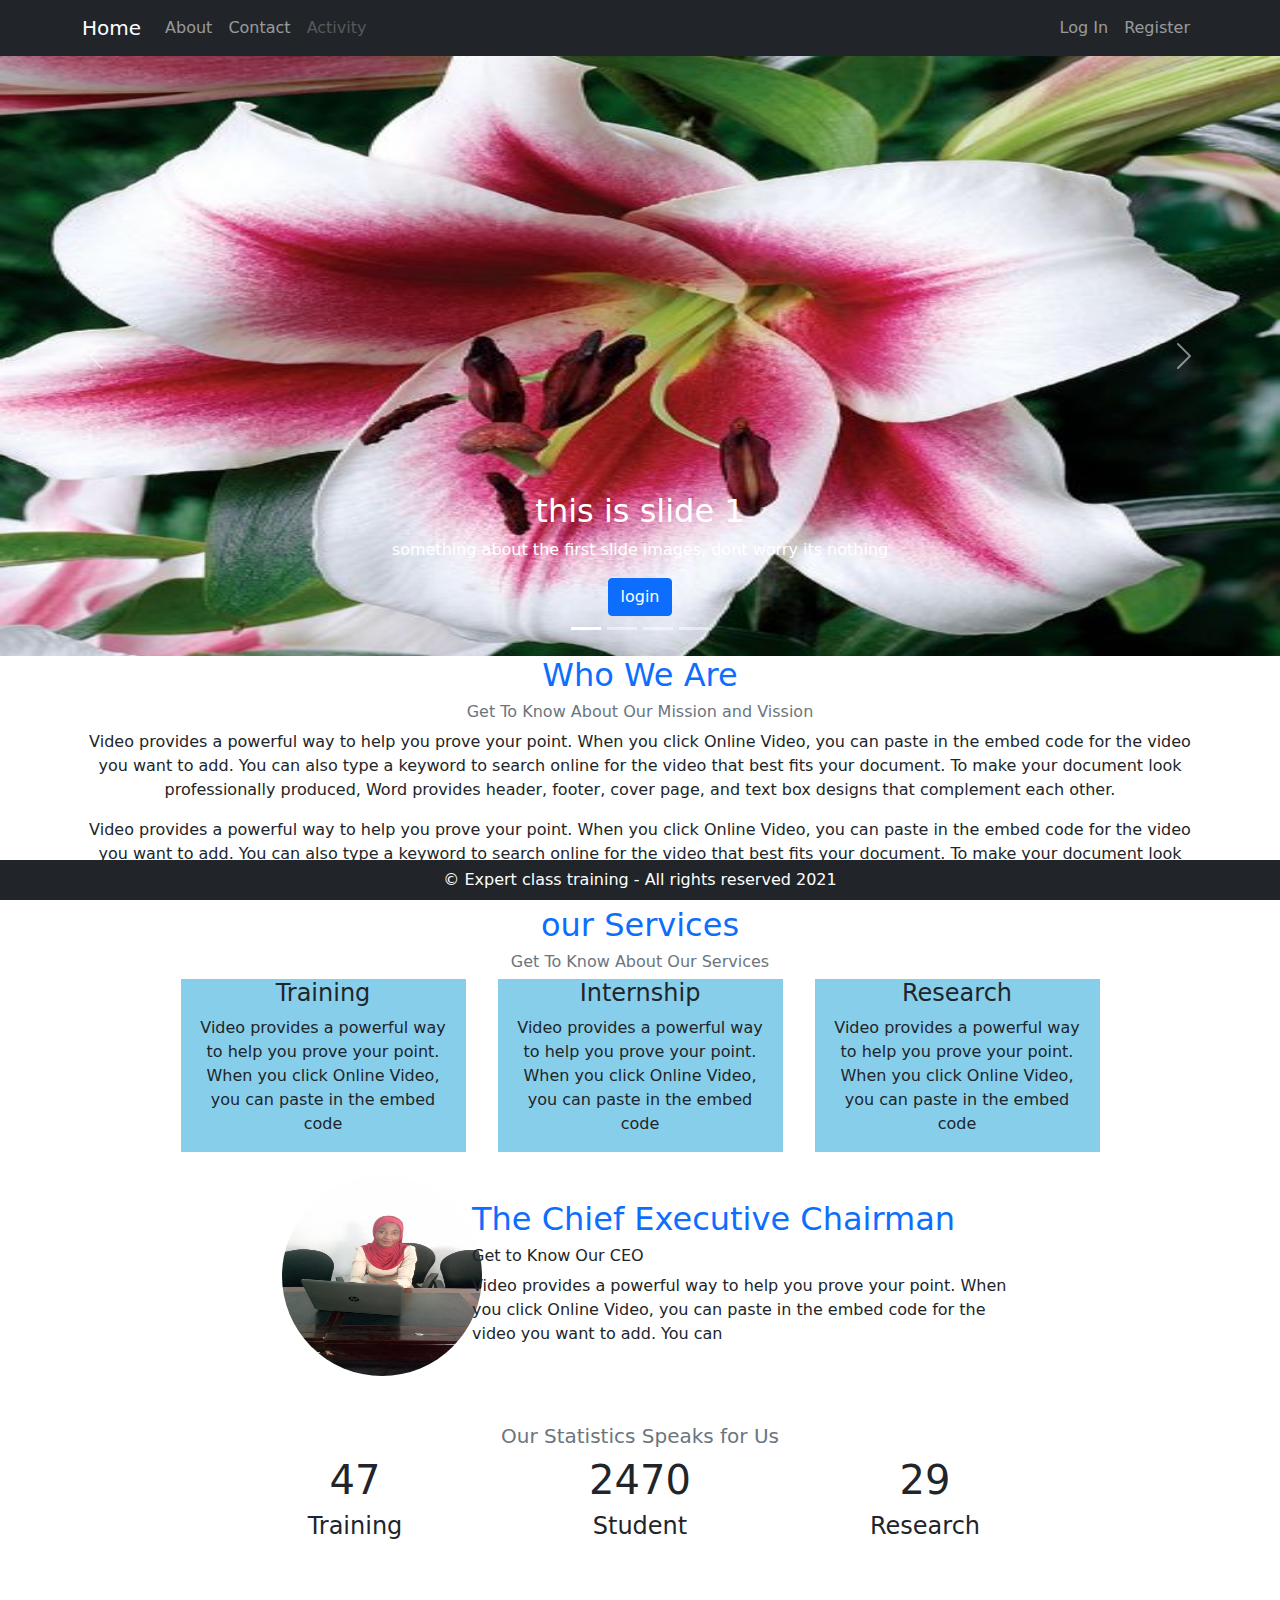
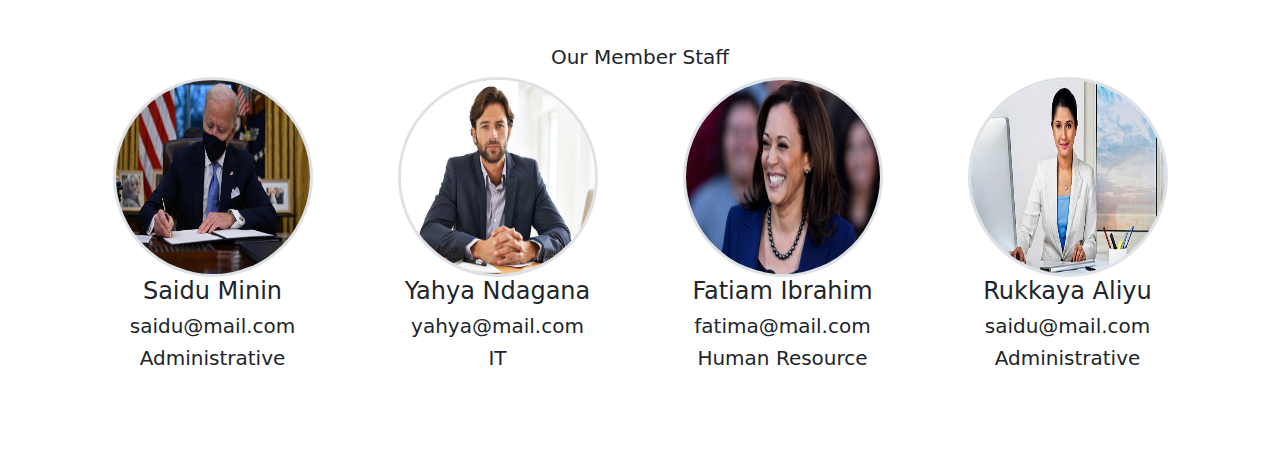
<file: index.html>
<!DOCTYPE html>
<html lang="en">
<head>
    <meta charset="UTF-8">
    <meta http-equiv="X-UA-Compatible" content="IE=edge">
    <meta name="viewport" content="width=device-width, initial-scale=1.0">
    <title>navbar page</title>
    <link rel="stylesheet" href="/wwwroot/css/bootstrap.css" rel="stylesheet">
    <style>
        .bg-box-skyblue{
            background-color:skyblue;
        }
        .img-circle{
            border-radius:50%;
        }
    </style>
</head>
<body>
    <!--navbar begins-->
    <!-- <nav class="navbar navbar-expand-lg navbar-light bg-light">
        <div class="container">
            <a href="#" class="navbar-brand">Home</a>
            <button type="button" class="navbar-toggler" data-bs-target="#myNavbar" data-bs-toggle="collapse" aria-expanded="false" aria-labelledby="myNavbar">
                <span class="navbar-toggler-icon"></span>
            </botton>
            <div class="collapse navbar-collapse" id="myNavbar">
                <ul class="navbar-nav me-auto mb-2 mb-lg-0">
                    <li class="nav-item">
                        <a href="#" class="nav-link">About</a>
                    </li>
                    <li class="nav-item">
                        <a href="#" class="nav-link">contact</a>
                    </li>
                    <div class="nav-item">
                        <a href="#" class="nav-link">Activity</a>
                    </div>
                  
                        <div class="nav-item ms-auto">
                            <a href="#" class="nav-link">Log in</a>
                        </div>
                        <div class="nav-item">
                            <a href="#" class="nav-link">Register</a>
                        </div>
                    </ul>
            </div>
        </div>
    </nav> -->
    <nav class="navbar navbar-expand-lg navbar-dark bg-dark">
        <div class="container">
          <a class="navbar-brand" href="/navbar.html">Home</a>
          <button class="navbar-toggler" type="button" data-bs-toggle="collapse" data-bs-target="#navbarTogglerDemo02" aria-controls="navbarTogglerDemo02" aria-expanded="false" aria-label="Toggle navigation">
            <span class="navbar-toggler-icon"></span>
          </button>
          <div class="collapse navbar-collapse" id="navbarTogglerDemo02">
            <ul class="navbar-nav me-auto mb-2 mb-lg-0">
              <li class="nav-item">
                <a class="nav-link" aria-current="page" href="#">About</a>
              </li>
              <li class="nav-item">
                <a class="nav-link" href="/Assignment 2.html">Contact</a>
              </li>
              <li class="nav-item">
                <a class="nav-link disabled">Activity</a>
              </li>
              
            </ul>
            <ul class="navbar-nav ms-auto mb-2 mb-lg-0">
                <li class="nav-item">
                    <a class="nav-link" href="/login.html">Log In</a>
                  </li>
                  <li class="nav-item">
                    <a class="nav-link" href="/Register.html">Register</a>
                  </li>
            </div>
          </div>
        </div>
      </nav>
    <!--navbar ends here-->
    <div>

        <!--slide show begins-->
        <div id="carousel" class="carousel slide" data-bs-ride="carousel">
            <div class="carousel-inner">
                <div class="carousel-item active">
                   <img src="/wwwroot/images/6th img.jpg" class="d-block w-100" height="600">
                   <div class="carousel-caption">
                       <h2>this is slide 1</h2>
                       <p>something about the first slide images, dont worry its nothing</p>
                       <button type="button" class="btn btn-primary">login</button>
                   </div>
                </div> 
                <div class="carousel-item">
                    <img src="/wwwroot/images/7th img.jpg" class="d-block w-100" height="600"> 
                </div>
                <div class="carousel-item">
                    <img src="/wwwroot/images/5th img.jpg" class="d-block w-100" height="600"> 
                </div>
                <div class="carousel-item">
                    <img src="/wwwroot/images/11 img.jpg" class="d-block w-100" height="600">
                </div>
            </div>
            <!--end of carousel- inner-->
            <div class="carousel-control-prev" type="button" data-bs-target="#carousel" data-bs-slide="prev">
                <span class="carousel-control-prev-icon" aria-hidden="true"></span>
                <span class="visually-hidden">prev</span>
            </div>
            <!--control next-->
            <div class="carousel-control-next" type="button" data-bs-target="#carousel" data-bs-slide="next">
                <span class="carousel-control-next-icon" aria-hidden="true"></span>
                <span class="visually-hidden">next</span>
                <!--carousel-indicators-start-here-->
           </div>
           <div class="carousel-indicators">
               <button type="button" data-bs-target="#carouselslide" data-bs-slide-to="0" aria-label="slide 1" class="active" aria-current="true"></button>
               <button type="button" data-bs-target="#carouselslide" data-bs-slide-to="1" aria-label="slide 2"></button>
               <button type="button" data-bs-target="#carouselslide" data-bs-slide-to="2" aria-label="slide 3"></button>
               <button type="button" data-bs-target="#carouselslide" data-bs-slide-to="3" aria-label="slide 4 "></button>
           </div>
        </div>
    </div>
<!--carousel slide ends here-->
<!--body-section-begins-->
<div class="container">
    <!--who-we-are-->
    <div class="row">
        <div class="text-center">
            <h2 class="text-primary">Who We Are</h2>
        <h6 class="text-muted">Get To Know About Our Mission and Vission</h6>

        <p>Video provides a powerful way to help you prove your point. When you click Online Video, you can paste in the embed code for the video you want to add. You can also type a keyword to search online for the video that best fits your document. To make your document look professionally produced, Word provides header, footer, cover page, and text box designs that complement each other.
        </p>
        <p>Video provides a powerful way to help you prove your point. When you click Online Video, you can paste in the embed code for the video you want to add. You can also type a keyword to search online for the video that best fits your document. To make your document look professionally produced, Word provides header, footer, cover page, and text box designs that complement each other.
        </p>
        </div>
    </div>
    <!--ends-of-who-we-are-->
    <!--our-services-begins-here-->
    <div class="row d-flex justify-content-center text-center">
        <h2 class="text-primary">our Services</h2>
        <h6 class="text-muted">Get To Know About Our Services</h6>
        <div class="col-3 border-5 mx-3 bg-box-skyblue">
            <h4>Training</h4>
            <p>Video provides a powerful way to help you prove your point. When you click Online Video, you can paste in the embed code </p>
        </div>
        <div class="col-3 border-5 mx-3 bg-box-skyblue">
            <h4>Internship</h4>
            <p>Video provides a powerful way to help you prove your point. When you click Online Video, you can paste in the embed code </p>
        </div>
        <div class="col-3 border-5 mx-3 bg-box-skyblue">
            <h4>Research</h4>
            <p>Video provides a powerful way to help you prove your point. When you click Online Video, you can paste in the embed code </p>
        </div>
    </div>
    <!--ends of our services-->
    <div class="row mt-4">
        <div class="col-2" style="margin-left:200px;">
            <img src="/wwwroot/images/10th img.jpg" height="200"
            width="200" class="img-circle border-3">

        </div>
        <div class="col-6 mt-4 me-2">
        <h2 class=" text-primary">The Chief Executive Chairman</h2>
        <h6 cla ss="text-muted">Get to Know Our CEO</h6>
        <p>
            Video provides a powerful way to help you prove your point. When you click Online Video, you can paste in the embed code for the video you want to add. You can
        </p>
    </div>
    </div>
<!--end-of our ceo-->
<div class="row mt-5 d-flex justify-content-center text-center">

    <h5 class="text-muted">Our Statistics Speaks for Us</h5>
    <div class="col-3">
        <h1>47</h1>
        <h4>Training</h4>
    </div>
 
    <div class="col-3">
        <h1>2470</h1>
        <h4>Student</h4>
    </div>

    <div class="col-3">
        <h1>29</h1>
        <h4>Research</h4>
    </div>
</div>
<!--our member staff begins -->
<div class="row mt-5 py-5 my-5 d-flex justify-content-center text-center">
     <h5 class="text-mute">Our Member Staff</h5>
        <div class="col-3">
         <img src="/wwwroot/images/15th img.jpg" height="200"
         width="200" class="img-circle border border-3">
         <h4>Saidu Minin</h4>
         <h5>saidu@mail.com</h5>
         <h5>Administrative</h5>

     </div>
        <div class="col-3" >
        <img src="/wwwroot/images/12th img.jpg" height="200"
        width="200" class="img-circle border border-3">
        <h4>Yahya Ndagana</h4>
        <h5>yahya@mail.com</h5>
        <h5>IT</h5>

    </div>
        <div class="col-3">
        <img src="/wwwroot/images/13th img.jpg" height="200"
        width="200" class="img-circle border border-3">
        <h4>Fatiam Ibrahim</h4>
        <h5>fatima@mail.com</h5>
        <h5>Human Resource</h5>

    </div>
        <div class="col-3">
        <img src="/wwwroot/images/14th img.jpg" height="200"
        width="200" class="img-circle border border-3">
        <h4>Rukkaya Aliyu</h4>
        <h5>saidu@mail.com</h5>
        <h5>Administrative</h5>
    </div>
 </div>
 <!--body section ends here-->

 <!--footer section begins-->
 <footer class="navbar navbar-expand-lg navbar-dark bg-dark fixed-bottom">
     <div class="container text-white d-flex justify-content-center">
         &copy; Expert class training - All rights reserved 2021

     </div>
 </footer>
    <script src="/wwwroot/js/bootstrap.bundle.js"></script>
</body>
</html>
</file>
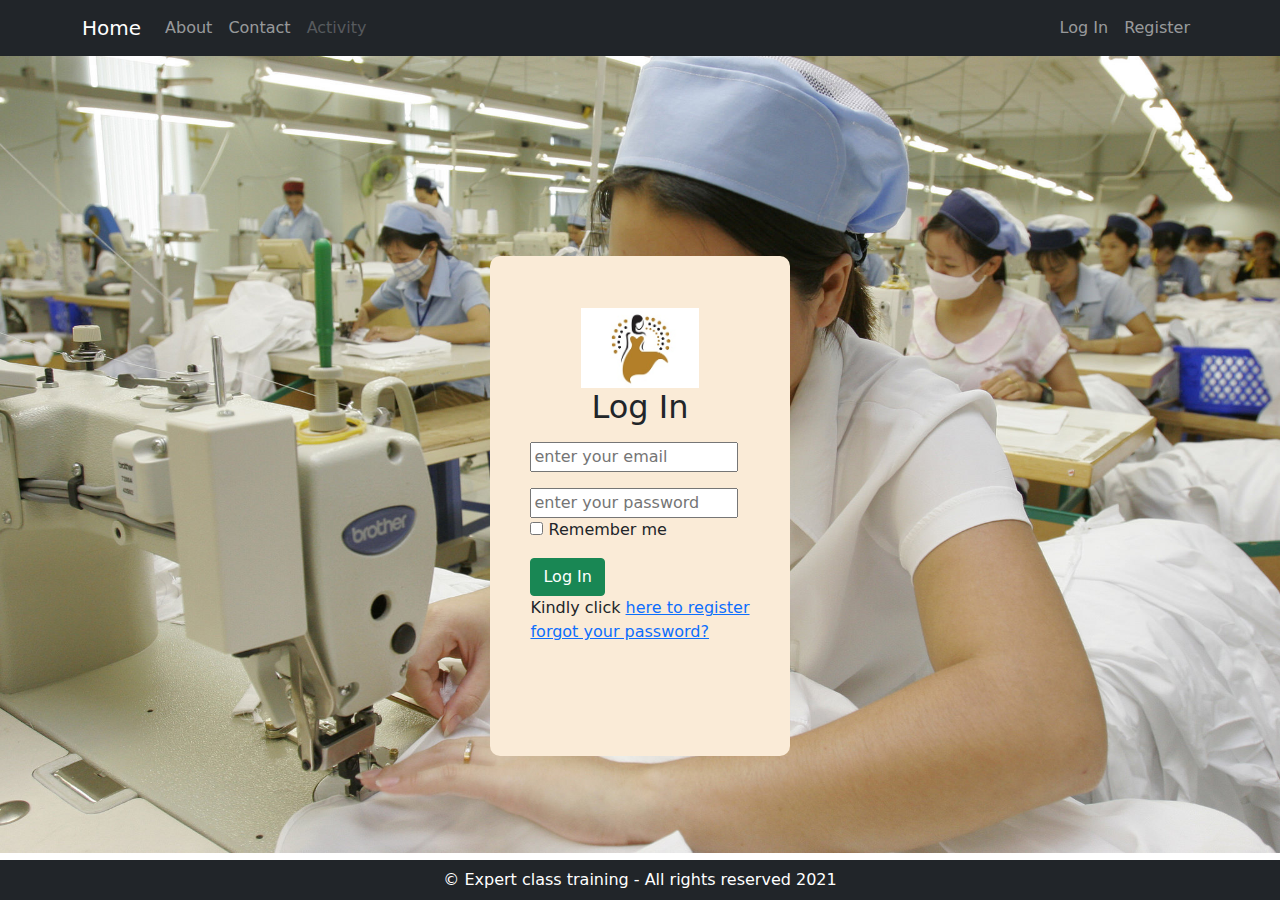
<file: Assignment 1.html>
<!DOCTYPE html>
<html lang="en">
<head>
    <meta charset="UTF-8">
    <meta http-equiv="X-UA-Compatible" content="IE=edge">
    <meta name="viewport" content="width=device-width, initial-scale=1.0">
    <title>login</title>
    <link rel="stylesheet" href="/wwwroot/css/bootstrap.css" rel="stylesheet">
    <style>
        .bg-img{
            background-image: url(/wwwroot/images/fashion\ 1.jpg);
            background-repeat: no-repeat;
            background-size: cover;
        }
        .form{
            background-color:antiquewhite;
            
        }
        .border1{
            width: 300px;
            height: 500px;
            border-radius: 10px;
            margin-top: 200px;
        }
        .logo{
            padding-top:4px;
        }

    </style>
</head>
<nav class="navbar navbar-expand-lg navbar-dark bg-dark">
    <div class="container">
      <a class="navbar-brand" href="/Assignment 1.html">Home</a>
      <button class="navbar-toggler" type="button" data-bs-toggle="collapse" data-bs-target="#navbarTogglerDemo02" aria-controls="navbarTogglerDemo02" aria-expanded="false" aria-label="Toggle navigation">
        <span class="navbar-toggler-icon"></span>
      </button>
      <div class="collapse navbar-collapse" id="navbarTogglerDemo02">
        <ul class="navbar-nav me-auto mb-2 mb-lg-0">
          <li class="nav-item">
            <a class="nav-link" aria-current="page" href="#">About</a>
          </li>
          <li class="nav-item">
            <a class="nav-link" href="/Assignment 2.html">Contact</a>
          </li>
          <li class="nav-item">
            <a class="nav-link disabled">Activity</a>
          </li>
          
        </ul>
        <ul class="navbar-nav ms-auto mb-2 mb-lg-0">
            <li class="nav-item">
                <a class="nav-link" href="/Assignment 1.html">Log In</a>
              </li>
              <li class="nav-item">
                <a class="nav-link" href="#">Register</a>
              </li>
        </div>
      </div>
    </div>
  </nav>
<!--navbar ends here-->

<body class="bg-img">
    <div class="container form border1 logo">
        <div class="row mt-5">
            <div class="d-flex justify-content-center">
                <form>
                    <div class="text-center">
                        <img src="/wwwroot/images/logo.jpg" height="80px">
                        <h2>Log In</h2>
                    </div> 

                    <div class="col-12"> 

                        <div class="form-group mt-3">
                            <input class="email" class="form-control" placeholder="enter your email" required>
                        </div>

                        <div class="form-group mt-3">
                            <input class="password" type="password" class="form-control" placeholder="enter your password" aria-placeholder="" required>
                        </div>
                        <div class="check-box-inline mb-3">
                            <input class="check-box-input" type="checkbox">
                            <span class="check-box-label">Remember me</span><br>
                        </div>
                        <button type="submit" class="btn btn-success">Log In</button>
                        <br>
                        <span class="label-control">Kindly click <a href="#">here to register</a></span><br>
                        <a class="or">forgot your password?</a>
                       
                    </div>
                </form>

            </div>

        </div>

    </div>
     <!--footer section begins-->
 <footer class="navbar navbar-expand-lg navbar-dark bg-dark fixed-bottom">
    <div class="container text-white d-flex justify-content-center">
        &copy; Expert class training - All rights reserved 2021

    </div>
</footer>
    <script src="/wwwroot/js/bootstrap.bundle.js"></script>
</body>
</html>
</file>
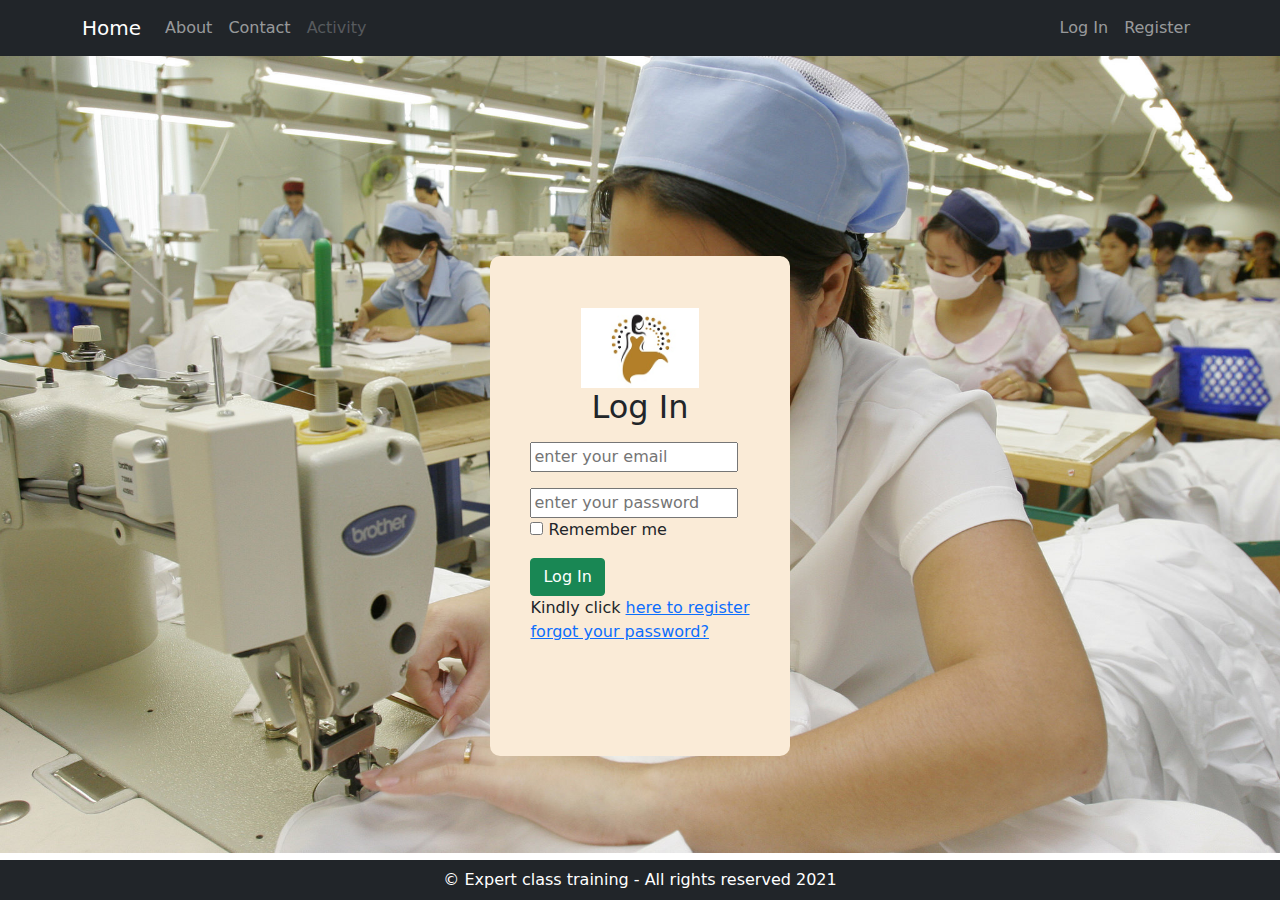
<file: assignment 1.html>
<!DOCTYPE html>
<html lang="en">
<head>
    <meta charset="UTF-8">
    <meta http-equiv="X-UA-Compatible" content="IE=edge">
    <meta name="viewport" content="width=device-width, initial-scale=1.0">
    <title>login</title>
    <link rel="stylesheet" href="/wwwroot/css/bootstrap.css" rel="stylesheet">
    <link rel="stylesheet" href="https://cdn.jsdelivr.net/npm/bootstrap-icons@1.7.1/font/bootstrap-icons.css">
    <style>
        .bg-img{
            background-image: url(/wwwroot/images/fashion\ 1.jpg);
            background-repeat: no-repeat;
            background-size: cover;
            height:20%;
        }
        .form{
            background-color:antiquewhite;
            
        }
        .border1{
            width: 300px;
            height: 500px;
            border-radius: 10px;
            margin-top: 200px;
        }
        .logo{
            padding-top:4px;
        }

    </style>
</head>
<nav class="navbar navbar-expand-lg navbar-dark bg-dark">
    <div class="container">
      <a class="navbar-brand" href="/index.html">Home</a>
      <button class="navbar-toggler" type="button" data-bs-toggle="collapse" data-bs-target="#navbarTogglerDemo02" aria-controls="navbarTogglerDemo02" aria-expanded="false" aria-label="Toggle navigation">
        <span class="navbar-toggler-icon"></span>
      </button>
      <div class="collapse navbar-collapse" id="navbarTogglerDemo02">
        <ul class="navbar-nav me-auto mb-2 mb-lg-0">
          <li class="nav-item">
            <a class="nav-link" aria-current="page" href="#">About</a>
          </li>
          <li class="nav-item">
            <a class="nav-link" href="/Assignment 2.html">Contact</a>
          </li>
          <li class="nav-item">
            <a class="nav-link disabled">Activity</a>
          </li>
          
        </ul>
        <ul class="navbar-nav ms-auto mb-2 mb-lg-0">
            <li class="nav-item">
                <a class="nav-link" href="/Assignment 1.html">Log In</a>
              </li>
              <li class="nav-item">
                <a class="nav-link" href="#">Register</a>
              </li>
        </div>
      </div>
    </div>
  </nav>
<!--navbar ends here-->

<body class="bg-img">
    <div class="container form border1 logo">
        <div class="row mt-5">
            <div class="d-flex justify-content-center">
                <form>
                    <div class="text-center">
                        <img src="/wwwroot/images/logo.jpg" height="80px">
                        <h2>Log In</h2>
                    </div> 

                    <div class="col-12"> 

                        <div class="form-group mt-3">
                            <input class="email" class="form-control" placeholder="enter your email" required>
                        </div>

                        <div class="form-group mt-3">
                            <input class="password" type="password" class="form-control" placeholder="enter your password" aria-placeholder="" required>
                        </div>
                        <div class="check-box-inline mb-3">
                            <input class="check-box-input" type="checkbox">
                            <span class="check-box-label">Remember me</span><br>
                        </div>
                        <button type="submit" class="btn btn-success">Log In</button>
                        <br>
                        <span class="label-control">Kindly click <a href="#">here to register</a></span><br>
                        <a class="or">forgot your password?</a>
                       
                    </div>
                </form>

            </div>

        </div>

    </div>
     <!--footer section begins-->
 <footer class="navbar navbar-expand-lg navbar-dark bg-dark fixed-bottom">
    <div class="container text-white d-flex justify-content-center">
        &copy; Expert class training - All rights reserved 2021

    </div>
</footer>
    <script src="/wwwroot/js/bootstrap.bundle.js"></script>
</body>
</html>
</file>
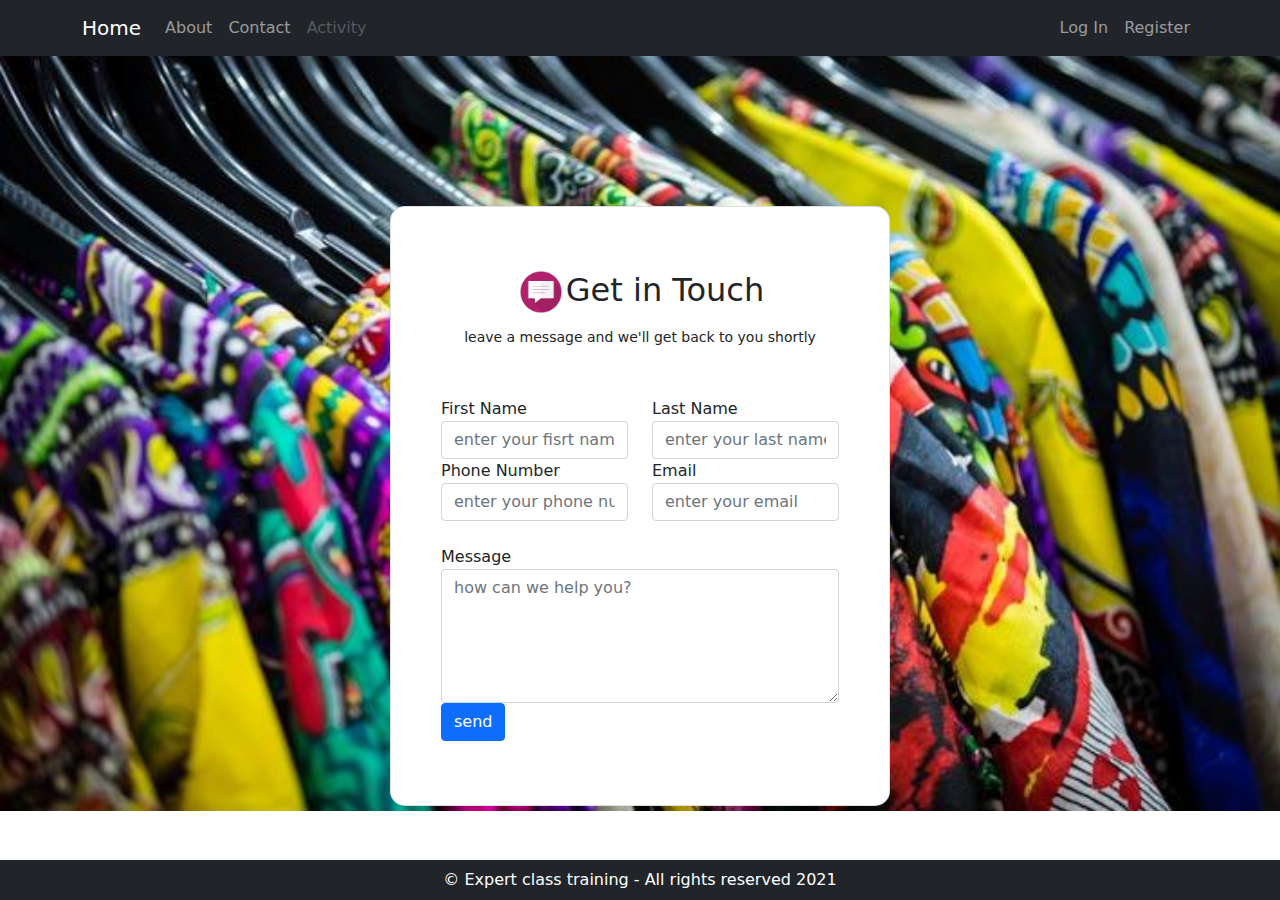
<file: Assignment 2.html>
<!DOCTYPE html>
<html lang="en">
<head>
    <meta charset="UTF-8">
    <meta http-equiv="X-UA-Compatible" content="IE=edge">
    <meta name="viewport" content="width=device-width, initial-scale=1.0">
    <title>Contact Form</title>
    <link rel="stylesheet" href="/wwwroot/css/bootstrap.css">
    <link rel="stylesheet" href="https://cdn.jsdelivr.net/npm/bootstrap-icons@1.7.1/font/bootstrap-icons.css">
    <style>
        

        .card{
            padding:60px 50px 40px;
            background-color:white;
            border-radius: 15px;
            width: 500px;
            height: 600px;
            margin-top: 150px;
        }
        .bg-img{
            background-image: url(/wwwroot/images/img\ 18.jpg);
            background-repeat: no-repeat;
            background-size: cover;
        }
        .mt{
            margin-top: -50px;
        }
        .input{
          border-radius:100%;
        }

    </style>
</head>
<nav class="navbar navbar-expand-lg navbar-dark bg-dark">
    <div class="container">
      <a class="navbar-brand" href="/Index.html">Home</a>
      <button class="navbar-toggler" type="button" data-bs-toggle="collapse" data-bs-target="#navbarTogglerDemo02" aria-controls="navbarTogglerDemo02" aria-expanded="false" aria-label="Toggle navigation">
        <span class="navbar-toggler-icon"></span>
      </button>
      <div class="collapse navbar-collapse" id="navbarTogglerDemo02">
        <ul class="navbar-nav me-auto mb-2 mb-lg-0">
          <li class="nav-item">
            <a class="nav-link" aria-current="page" href="#">About</a>
          </li>
          <li class="nav-item">
            <a class="nav-link" href="/Assignment 2.html">Contact</a>
          </li>
          <li class="nav-item">
            <a class="nav-link disabled">Activity</a>
          </li>
          
        </ul>
        <ul class="navbar-nav ms-auto mb-2 mb-lg-0">
            <li class="nav-item">
                <a class="nav-link" href="/Assignment 1.html">Log In</a>
              </li>
              <li class="nav-item">
                <a class="nav-link" href="#">Register</a>
              </li>
        </div>
      </div>
    </div>
  </nav>
<!--navbar ends here-->

<body class="bg-img">
    <div class="container card">
    <div class="row mt-10">
        <div class="d-flex justify-content-center">
            <form>
                <div class="text-center mb-5 ml-10">

                 
                    <h2 class="mb-10"> <img src="/wwwroot/images/msg logo 1.png" height="50px">Get in Touch</h2>
                    <Small>leave a message and we'll get back to you shortly</Small>
                </div>
               <div>
                   <div class="row input">
                       <div class="col-6">
                        <div class="form-group">
                            <label>First Name</label>
                            <input type="text" class="form-control" placeholder="enter your fisrt name">
                        </div>
                       </div>
                       <div class="col-6">
                        <div class="form-group">
                            <label>Last Name</label>
                            <input type="text" class="form-control" placeholder="enter your last name">
                        </div>
                       </div>
                       <div class="col-6">
                        <div class="form-group"> 
                            <label>Phone Number</label>
                            <input type="text" class="form-control" placeholder="enter your phone number">
                           </div>
                       </div>
                       <div class="col-6">
                        <div class="form-group">
                            <label>Email</label>
                            <input type="email" class="form-control" placeholder="enter your email" required><br>
                        </div>
                    </div>
                       </div>
                   </div>                   
                   <div class="form-group">
                       <label>Message</label>
                       <textarea name="message" id="#message" class="form-control" cols="50" rows="5" placeholder="how can we help you?"></textarea>
                   </div> 
                   <div>
                    <input type="submit" class=" btn btn-primary" value="send">
                   </div>
               </div>
            </form>
          </div> 

     </div>

  </div>
            <!--footer section begins-->
 <footer class="navbar navbar-expand-lg navbar-dark bg-dark fixed-bottom">
    <div class="container text-white d-flex justify-content-center">
        &copy; Expert class training - All rights reserved 2021

    </div>
</footer>
    <script src="/wwwroot/js/bootstrap.bundle.js"></script>      
</body>

</html>
</file>
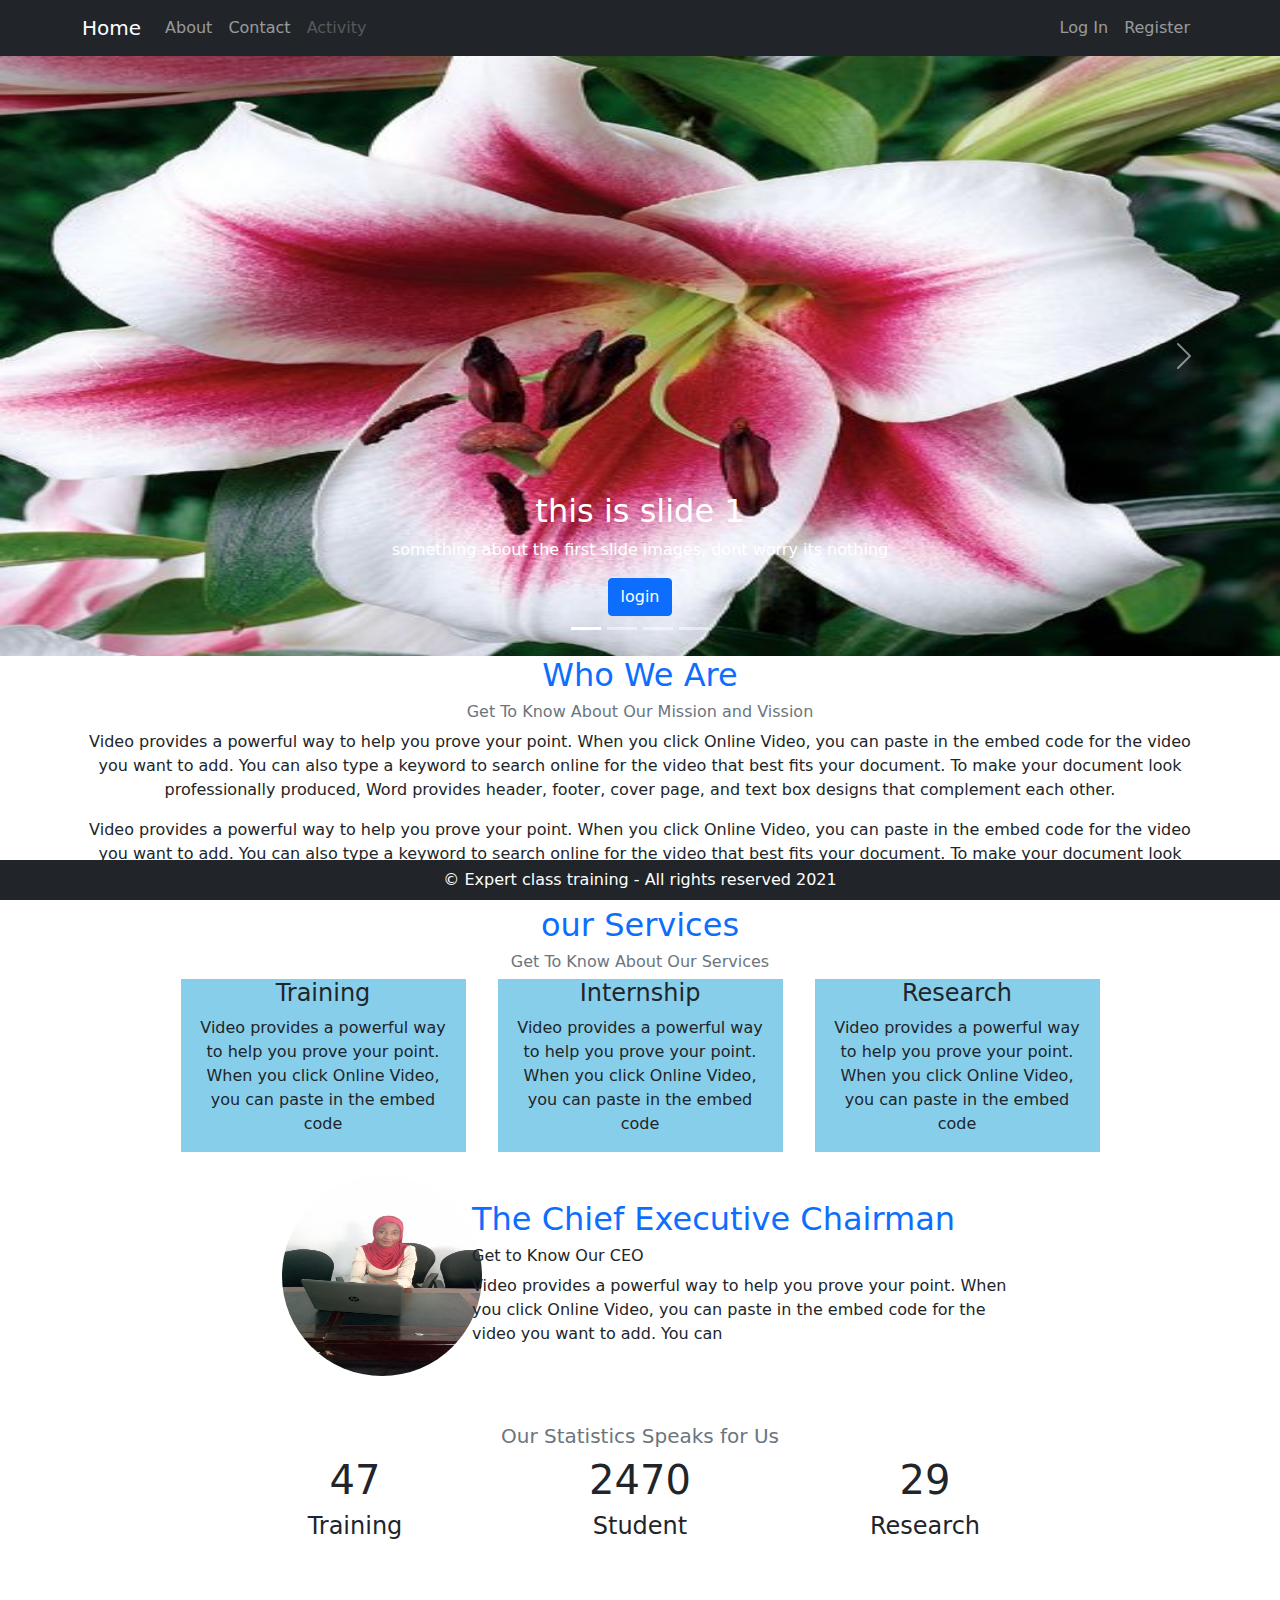
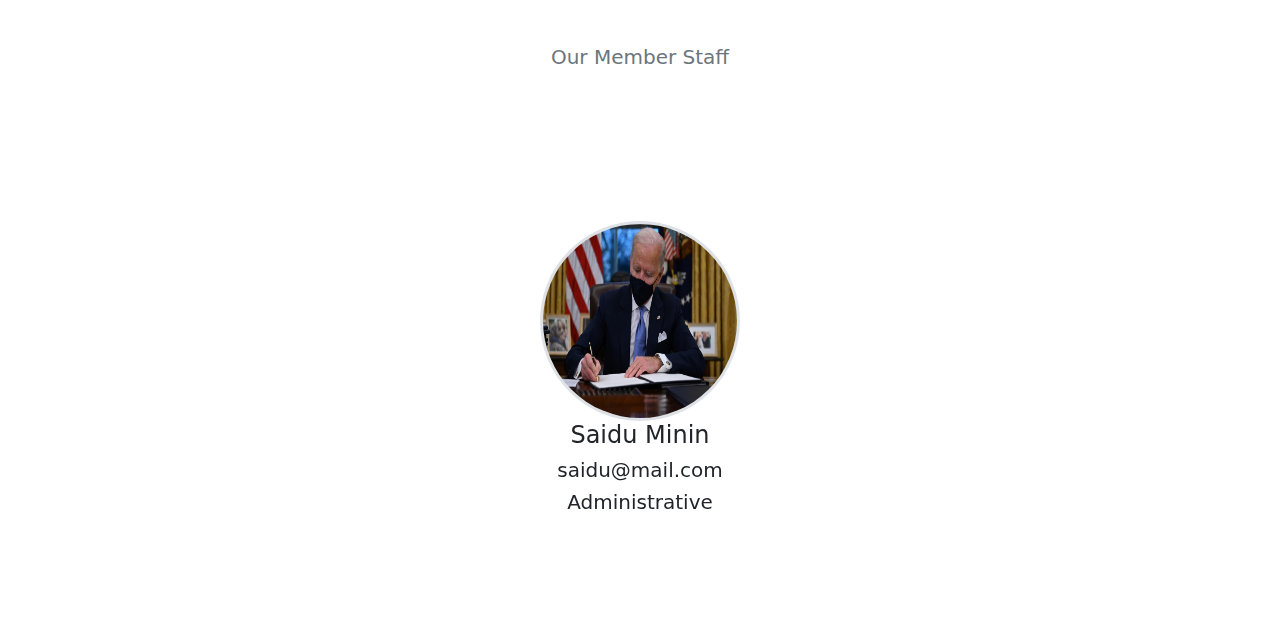
<file: Assignment 3.html>
<!DOCTYPE html>
<html lang="en">
<head>
    <meta charset="UTF-8">
    <meta http-equiv="X-UA-Compatible" content="IE=edge">
    <meta name="viewport" content="width=device-width, initial-scale=1.0">
    <title>navbar page</title>
    <link rel="stylesheet" href="/wwwroot/css/bootstrap.css" rel="stylesheet">
    <style>
        .bg-box-skyblue{
            background-color:skyblue;
        }
        .img-circle{
            border-radius:50%;
        }
    </style>
</head>
<body>
    <nav class="navbar navbar-expand-lg navbar-dark bg-dark">
        <div class="container">
          <a class="navbar-brand" href="/Assignment 3.html">Home</a>
          <button class="navbar-toggler" type="button" data-bs-toggle="collapse" data-bs-target="#navbarTogglerDemo02" aria-controls="navbarTogglerDemo02" aria-expanded="false" aria-label="Toggle navigation">
            <span class="navbar-toggler-icon"></span>
          </button>
          <div class="collapse navbar-collapse" id="navbarTogglerDemo02">
            <ul class="navbar-nav me-auto mb-2 mb-lg-0">
              <li class="nav-item">
                <a class="nav-link" aria-current="page" href="#">About</a>
              </li>
              <li class="nav-item">
                <a class="nav-link" href="/Assignment 2.html">Contact</a>
              </li>
              <li class="nav-item">
                <a class="nav-link disabled">Activity</a>
              </li>
              
            </ul>
            <ul class="navbar-nav ms-auto mb-2 mb-lg-0">
                <li class="nav-item">
                    <a class="nav-link" href="/Assignment 1.html">Log In</a>
                  </li>
                  <li class="nav-item">
                    <a class="nav-link" href="/Register.html">Register</a>
                  </li>
            </div>
          </div>
        </div>
      </nav>
    <!--navbar ends here-->
    <div>

        <!--slide show begins-->
        <div id="carousel" class="carousel slide" data-bs-ride="carousel">
            <div class="carousel-inner">
                <div class="carousel-item active">
                   <img src="/wwwroot/images/6th img.jpg" class="d-block w-100" height="600">
                   <div class="carousel-caption">
                       <h2>this is slide 1</h2>
                       <p>something about the first slide images, dont worry its nothing</p>
                       <button type="button" class="btn btn-primary">login</button>
                   </div>
                </div> 
                <div class="carousel-item">
                    <img src="/wwwroot/images/7th img.jpg" class="d-block w-100" height="600"> 
                </div>
                <div class="carousel-item">
                    <img src="/wwwroot/images/5th img.jpg" class="d-block w-100" height="600"> 
                </div>
                <div class="carousel-item">
                    <img src="/wwwroot/images/11 img.jpg" class="d-block w-100" height="600">
                </div>
            </div>
            <!--end of carousel- inner-->
            <div class="carousel-control-prev" type="button" data-bs-target="#carousel" data-bs-slide="prev">
                <span class="carousel-control-prev-icon" aria-hidden="true"></span>
                <span class="visually-hidden">prev</span>
            </div>
            <!--control next-->
            <div class="carousel-control-next" type="button" data-bs-target="#carousel" data-bs-slide="next">
                <span class="carousel-control-next-icon" aria-hidden="true"></span>
                <span class="visually-hidden">next</span>
                <!--carousel-indicators-start-here-->
           </div>
           <div class="carousel-indicators">
               <button type="button" data-bs-target="#carouselslide" data-bs-slide-to="0" aria-label="slide 1" class="active" aria-current="true"></button>
               <button type="button" data-bs-target="#carouselslide" data-bs-slide-to="1" aria-label="slide 2"></button>
               <button type="button" data-bs-target="#carouselslide" data-bs-slide-to="2" aria-label="slide 3"></button>
               <button type="button" data-bs-target="#carouselslide" data-bs-slide-to="3" aria-label="slide 4 "></button>
           </div>
        </div>
    </div>
<!--carousel slide ends here-->
<!--body-section-begins-->
<div class="container">
    <!--who-we-are-->
    <div class="row">
        <div class="text-center">
            <h2 class="text-primary">Who We Are</h2>
        <h6 class="text-muted">Get To Know About Our Mission and Vission</h6>

        <p>Video provides a powerful way to help you prove your point. When you click Online Video, you can paste in the embed code for the video you want to add. You can also type a keyword to search online for the video that best fits your document. To make your document look professionally produced, Word provides header, footer, cover page, and text box designs that complement each other.
        </p>
        <p>Video provides a powerful way to help you prove your point. When you click Online Video, you can paste in the embed code for the video you want to add. You can also type a keyword to search online for the video that best fits your document. To make your document look professionally produced, Word provides header, footer, cover page, and text box designs that complement each other.
        </p>
        </div>
    </div>
    <!--ends-of-who-we-are-->
    <!--our-services-begins-here-->
    <div class="row d-flex justify-content-center text-center">
        <h2 class="text-primary">our Services</h2>
        <h6 class="text-muted">Get To Know About Our Services</h6>
        <div class="col-3 border-5 mx-3 bg-box-skyblue">
            <h4>Training</h4>
            <p>Video provides a powerful way to help you prove your point. When you click Online Video, you can paste in the embed code </p>
        </div>
        <div class="col-3 border-5 mx-3 bg-box-skyblue">
            <h4>Internship</h4>
            <p>Video provides a powerful way to help you prove your point. When you click Online Video, you can paste in the embed code </p>
        </div>
        <div class="col-3 border-5 mx-3 bg-box-skyblue">
            <h4>Research</h4>
            <p>Video provides a powerful way to help you prove your point. When you click Online Video, you can paste in the embed code </p>
        </div>
    </div>
    <!--ends of our services-->
    <div class="row mt-4">
        <div class="col-2" style="margin-left:200px;">
            <img src="/wwwroot/images/10th img.jpg" height="200"
            width="200" class="img-circle border-3">

        </div>
        <div class="col-6 mt-4 me-2">
        <h2 class=" text-primary">The Chief Executive Chairman</h2>
        <h6 cla ss="text-muted">Get to Know Our CEO</h6>
        <p>
            Video provides a powerful way to help you prove your point. When you click Online Video, you can paste in the embed code for the video you want to add. You can
        </p>
    </div>
    </div>
<!--end-of our ceo-->
<div class="row mt-5 d-flex justify-content-center text-center">

    <h5 class="text-muted">Our Statistics Speaks for Us</h5>
    <div class="col-3">
        <h1>47</h1>
        <h4>Training</h4>
    </div>
 
    <div class="col-3">
        <h1>2470</h1>
        <h4>Student</h4>
    </div>

    <div class="col-3">
        <h1>29</h1>
        <h4>Research</h4>
    </div>
</div>
<!--our member staff begins -->
<div>
    <div class="row mt-5 py-5 my-5 d-flex justify-content-center text-center">
        <h5 class="text-muted">Our Member Staff</h5>
    </div>
</div>
<div id="carousel" class="carousel slide row mt-5 py-5 my-5 d-flex justify-content-center text-center" data-bs-ride="carousel">
    <div class="carousel-inner">
                    <div class="carousel-item active">
                    <img src="/wwwroot/images/15th img.jpg" height="200"
                    width="200" class="img-circle border border-3">
                    <h4>Saidu Minin</h4>
                    <h5>saidu@mail.com</h5>
                    <h5>Administrative</h5>
                   </div>
                <div class="carousel-item">
                   <img src="/wwwroot/images/12th img.jpg" height="200"
                   width="200" class="img-circle border border-3">
                   <h4>Yahya Ndagana</h4>
                   <h5>yahya@mail.com</h5>
                   <h5>IT</h5>
               </div>
               <div class="carousel-item">
                   <img src="/wwwroot/images/13th img.jpg" height="200"
                   width="200" class="img-circle border border-3">
                   <h4>Fatima Ibrahim</h4>
                   <h5>fatima@mail.com</h5>
                   <h5>Human Resource</h5>
               </div>
               <div class="carousel-item">
                   <img src="/wwwroot/images/14th img.jpg" height="200"
                   width="200" class="img-circle border border-3">
                   <h4>Rukkaya Aliyu</h4>
                   <h5>saidu@mail.com</h5>
                   <h5>Administrative</h5>
               </div>
    </div>
</div>
 <!--body section ends here-->

 <!--footer section begins-->
 <footer class="navbar navbar-expand-lg navbar-dark bg-dark fixed-bottom">
     <div class="container text-white d-flex justify-content-center">
         &copy; Expert class training - All rights reserved 2021

     </div>
 </footer>
    <script src="/wwwroot/js/bootstrap.bundle.js"></script>
</body>
</html>
</file>
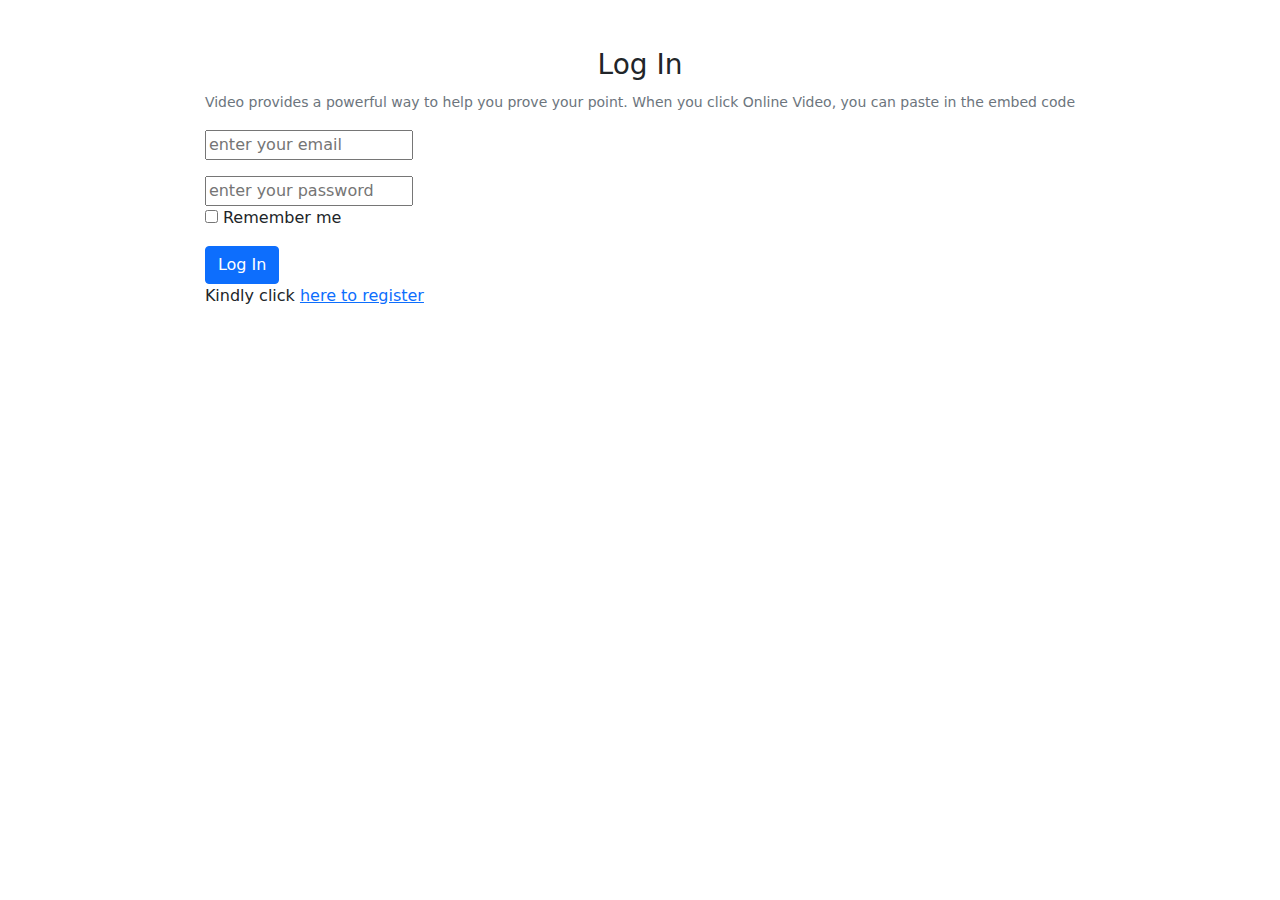
<file: login.html>
<!DOCTYPE html>
<html lang="en">
<head>
    <meta charset="UTF-8">
    <meta http-equiv="X-UA-Compatible" content="IE=edge">
    <meta name="viewport" content="width=device-width, initial-scale=1.0">
    <title>login</title>
    <link rel="stylesheet" href="/wwwroot/css/bootstrap.css" rel="stylesheet">
</head>
<body>
    <div class="container">
        <div class="row mt-5">
            <div class="d-flex justify-content-center">
                <form>
                    <div class="text-center">
                        <h3>Log In</h3>
                        <small class="text-muted">Video provides a powerful way to help you prove your point. When you click Online Video, you can paste in the embed code</small>
                    </div>

                    <div class="col-12">
                        <div class="form-group mt-3">
                            <input class="email" class="form-control" placeholder="enter your email" required>
                        </div>

                        <div class="form-group mt-3">
                            <input class="password" class="form-control" placeholder="enter your password" required>
                        </div>
                        <div class="check-box-inline mb-3">
                            <input class="check-box-input" type="checkbox">
                            <span class="check-box-label">Remember me</span>
                        </div>
                        <button type="submit" class="btn btn-primary">Log In</button>
                        <br>
                        <span class="label-control">Kindly click <a href="/Register.html">here to register</a></span>
                    </div>
                </form>

            </div>

        </div>

    </div>
    
</body>
</html>
</file>
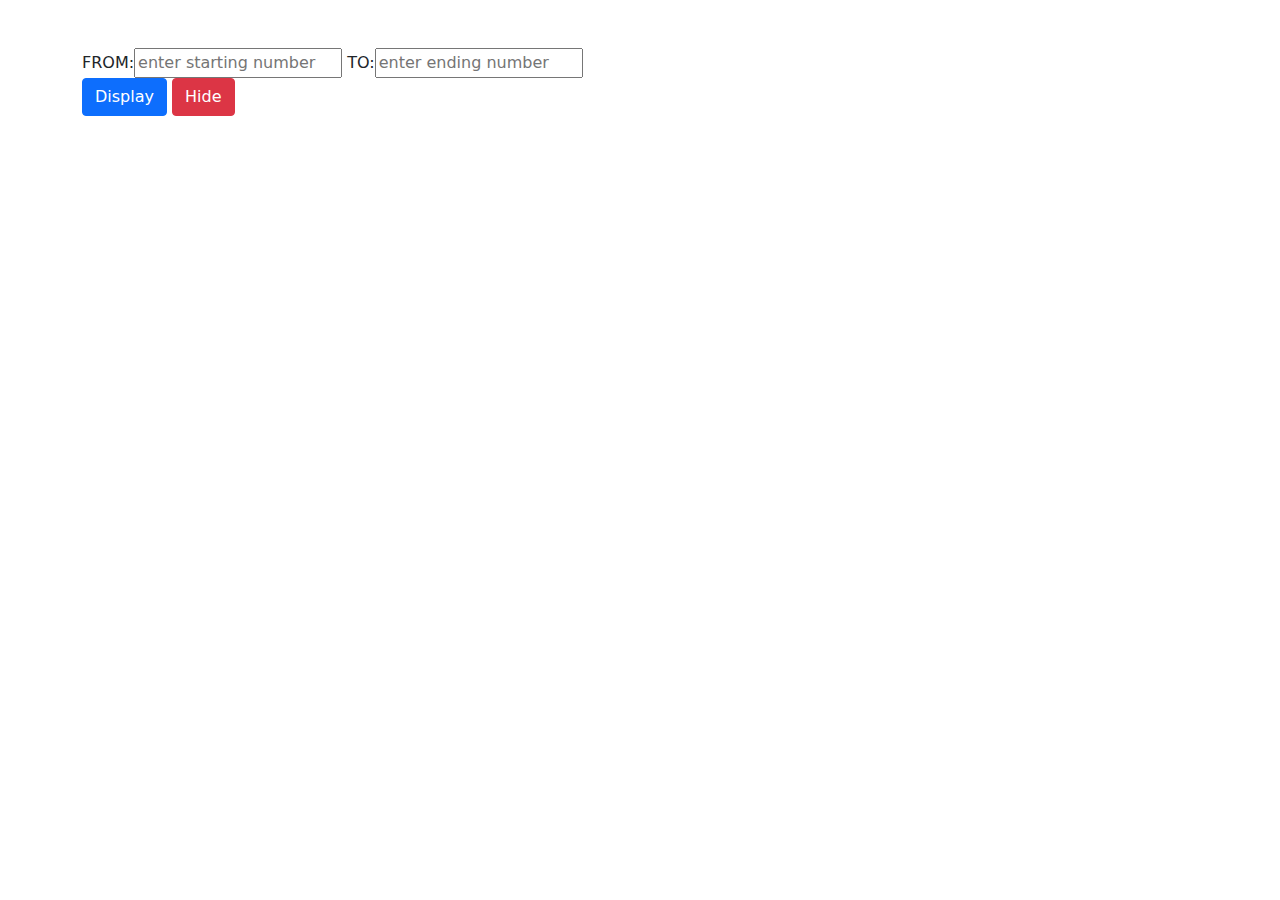
<file: loop.html>
<!DOCTYPE html>
<html lang="en">
<head>
    <meta charset="UTF-8">
    <meta http-equiv="X-UA-Compatible" content="IE=edge">
    <meta name="viewport" content="width=device-width, initial-scale=1.0">
    <title>Document</title>
    <Link href="/wwwroot/css/bootstrap.css" rel="stylesheet">
</head>
<body>
   <div class="container">
       <div class="row mt-5">
           <div class="col-6"> 
               FROM:<input type="number" id="start" placeholder="enter starting number">
                TO:<input type="number" id="stop" placeholder="enter ending number">
                <button type="button" onclick="countNumber()" class="btn btn-primary">Display</button>
                <button type="button" id="btn" class="btn btn-danger" onclick="Hide()">Hide</button>
           </div>
       </div>
       <div class="row">
           <label id="result">

           </label>

       </div>
   </div> 
   <script>
       function countNumber(){
        //    let result= [];
        let start=document.getElementById("start").value
        let stop=document.getElementById("stop").value

        for(let i=start; i<=stop; i++){
            document.getElementById("result").innerHTML+=`<br>${i}`;
        }


        //alert(result);
       }   

       function Hide(){
            if(document.getElementById("btn").innerText=="Hide"){
                document.getElementById("result").classList.add("invisible");
               document.getElementById("btn").innerText="Show";
               document.getElementById("btn").classList.remove("btn-danger");
               document.getElementById("btn").classList.add("btn-info");

            }             
               else if(document.getElementById("btn").innerText=="Show"){
                   document.getElementById("result").classList.remove("invisible");
                   document.getElementById("btn").innerText="Hide";
                   document.getElementById("btn").classList.remove("btn-info");
               document.getElementById("btn").classList.add("btn-danger");
               }

        }
   </script>
</body>
</html>
</file>
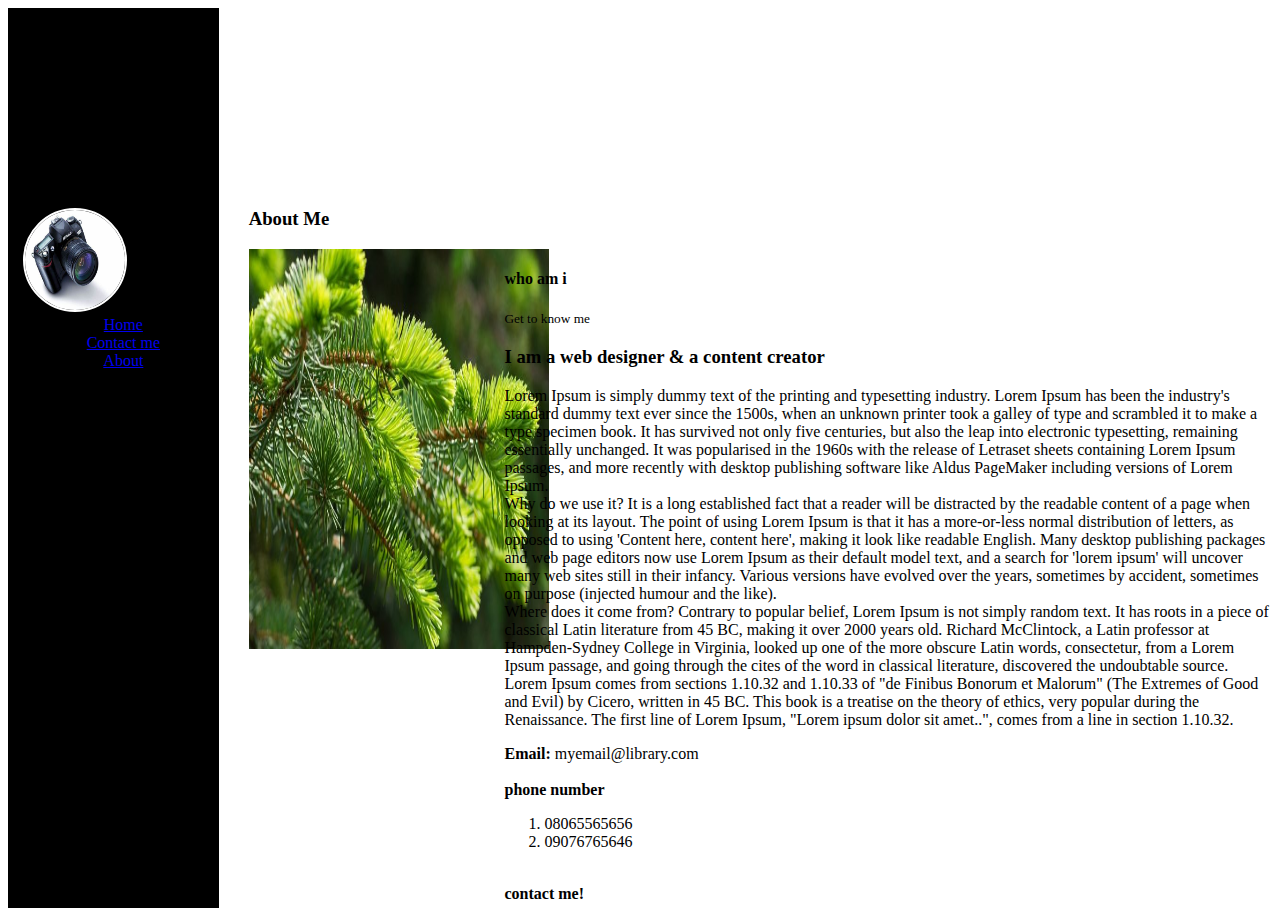
<file: profile.html>
<!DOCTYPE html>
<html lang="en">
<head>
    <meta charset="UTF-8">
    <meta http-equiv="X-UA-Compatible" content="IE=edge">
    <meta name="viewport" content="width=device-width, initial-scale=1.0">
    <title>my profile</title>
    <style>
        .row{
            display:flex;
            flex-wrap:wrap;
        }
        .col-1{
            flex:0 0 auto;
            width: 8.33333%;
        }
        .col-3{
            flex: 0 0 auto;
            width: 25%;
        }
        .col-2{
            flex:0 0 auto;
            width:16.666667%;
        }
        .col-9{
            flex: 0 0 auto;
            width: 75%;
        }
        .col-10{
            flex:0 0 auto;
            width: 83.33333%;  
        }
        .bg-dark{
            background-color: black;
        }
        .background-yellow{
            background-color: greenyellow;
        }
        .min-vh{
            height: 100vh;
            
        }
        .text-white{
            color: white;
        }
        .img-size{
            height: 100px;
            width: 100px;
        }
        .mt-2{
            margin-top: 200px;  
        }
        .img-left{
            margin-left: 15px;
        }
        .img-circle{
            border-radius: 50%;
            border:2px solid white
        }
        .ml-a{
            margin-left: 20px;
            text-align: center;
        }
        a:hover{
            color: white;
        }
        a:active{
            color: red;
        }
        #right-div:hover{
            background-color: yellowgreen;
        }
        .mt-h3{
            margin-top: 200px;
        }
        .p-left{
            padding-left: 30px;
        }
        .img-size-big{
            height: 400px;
            width: 300px;
        }
        .img-border{
            border: 3px solid light greenyellow;
        }
        </style>
</head>
<body>

    <div class="row min-vh">
        <div class= "col-2 bg-dark text-white">
             <!--left div-->
            <img src="/wwwroot/images/OIP.jpg" class="img-size mt-2 img-left img-circle">
            <div class="ml-a">
                <!--links here-->
                <a href="#">Home</a>
                <br>
                <a href="#">Contact me</a>
                <br>
                <a href="#">About</a>
            </div>
        </div>
        <div class="col-10">
             <!--right div-->
             <div class="p-left">
              <h3 class="mt-h3">About Me</h3>
             <div class="row">
                  <div class="col-3">
                      <!--left sub div for image-->
                      <img src="wwwroot/images/celebrity picture.jpg"
                      class="img-size-big img-border ">
                    </div>
                  <div class="col-9">
                      <!--right sub div-->
                      <h4>who am i</h4>
                      <small>Get to know me</small>
                      <h3>I am a web designer & a content creator</h3>
                     <P>
                        Lorem Ipsum is simply dummy text of the printing and typesetting industry. Lorem Ipsum has been the industry's standard dummy text ever since the 1500s, when an unknown printer took a galley of type and scrambled it to make a type specimen book. It has survived not only five centuries, but also the leap into electronic typesetting, remaining essentially unchanged. It was popularised in the 1960s with the release of Letraset sheets containing Lorem Ipsum passages, and more recently with desktop publishing software like Aldus PageMaker including versions of Lorem Ipsum.
                        <br>
                        Why do we use it?
                        It is a long established fact that a reader will be distracted by the readable content of a page when looking at its layout. The point of using Lorem Ipsum is that it has a more-or-less normal distribution of letters, as opposed to using 'Content here, content here', making it look like readable English. Many desktop publishing packages and web page editors now use Lorem Ipsum as their default model text, and a search for 'lorem ipsum' will uncover many web sites still in their infancy. Various versions have evolved over the years, sometimes by accident, sometimes on purpose (injected humour and the like).
                        <br>
                        
                        Where does it come from?
                        Contrary to popular belief, Lorem Ipsum is not simply random text. It has roots in a piece of classical Latin literature from 45 BC, making it over 2000 years old. Richard McClintock, a Latin professor at Hampden-Sydney College in Virginia, looked up one of the more obscure Latin words, consectetur, from a Lorem Ipsum passage, and going through the cites of the word in classical literature, discovered the undoubtable source. Lorem Ipsum comes from sections 1.10.32 and 1.10.33 of "de Finibus Bonorum et Malorum" (The Extremes of Good and Evil) by Cicero, written in 45 BC. This book is a treatise on the theory of ethics, very popular during the Renaissance. The first line of Lorem Ipsum, "Lorem ipsum dolor sit amet..", comes from a line in section 1.10.32.
                     </P>
                     <label><strong>Email:</strong> myemail@library.com</label><br><br>
                     <label><strong>phone number</strong>
                        <ol>
                            <li>08065565656</li>
                            <li>09076765646</li>
                        </ol>
                    <br>
                    <botton><strong>contact me!</strong></botton>
                    </label>
                    </div>
             </div>
         </div>              
     </div>

</body>
</html>
</file>
